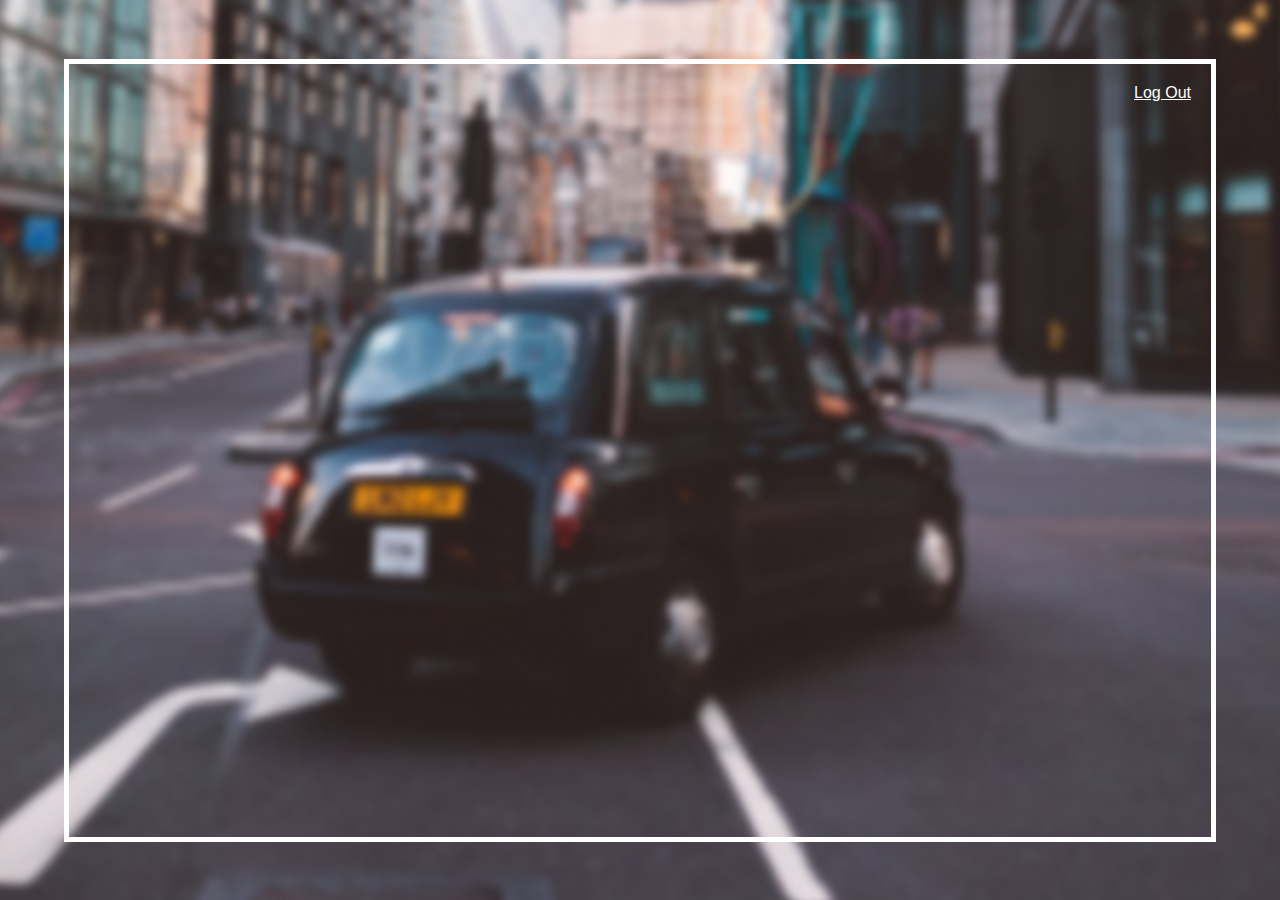
<file: signup/templates/index.html>
<!DOCTYPE html>
<html lang="en">
<head>
    <meta charset="UTF-8">
    <meta name="viewport" content="width=device-width, initial-scale=1.0">
    <title>Home Page</title>

    <link rel="stylesheet" href="css/home.css">

</head>
<body>

    <div class="container">
        <button class="logout">log out</button>
        <h1 class="greeting"></h1>
    </div>

    <script src="js/home.js"></script>
    
</body>
</html>
</file>
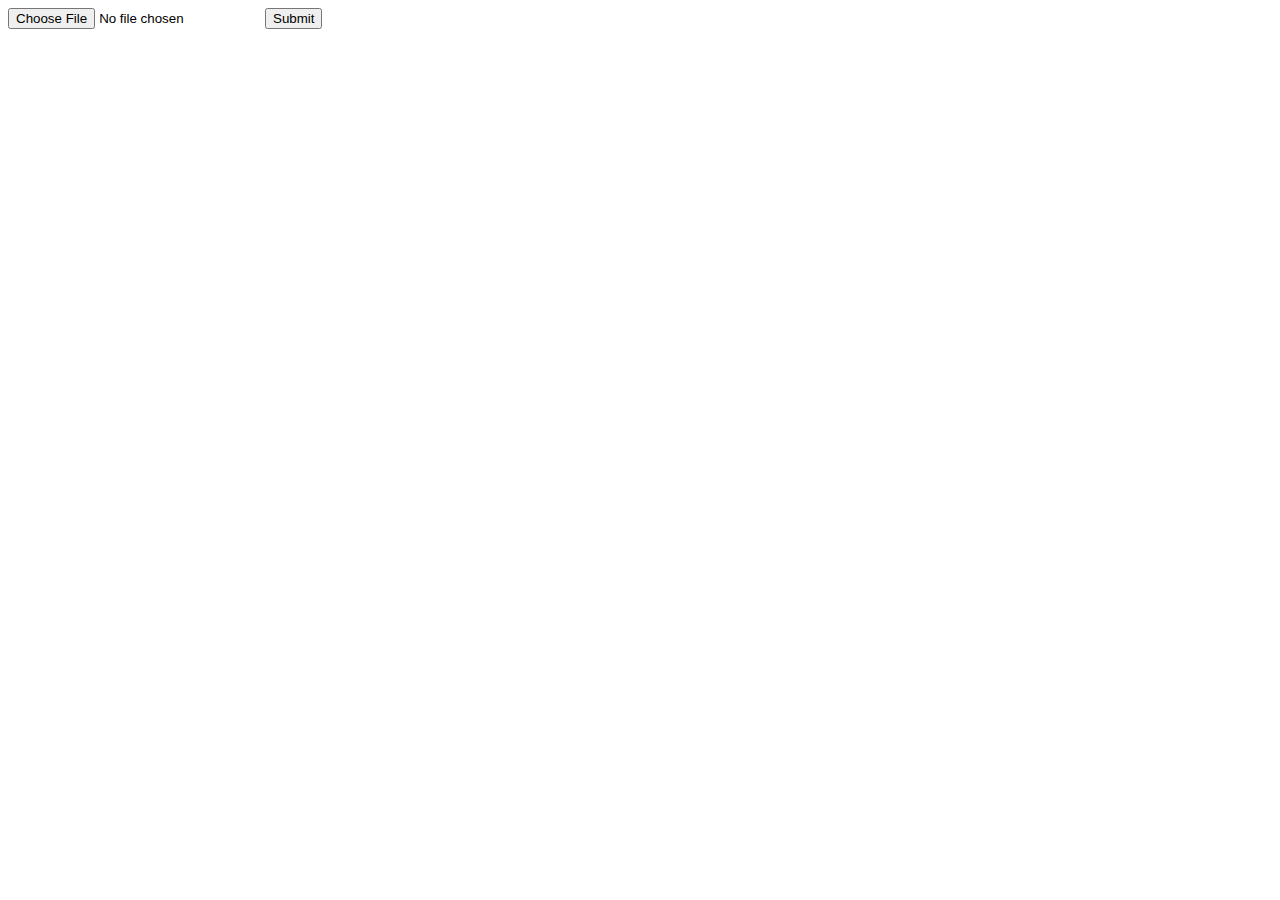
<file: HackOverse/templates/upload.html>
<html>
   <body>
      <form action = "http://localhost:5000/uploader" method = "POST"
         enctype = "multipart/form-data">
         <input type = "file" name = "file" />
         <input type = "submit"/>
      </form>
   </body>
</html>
</file>
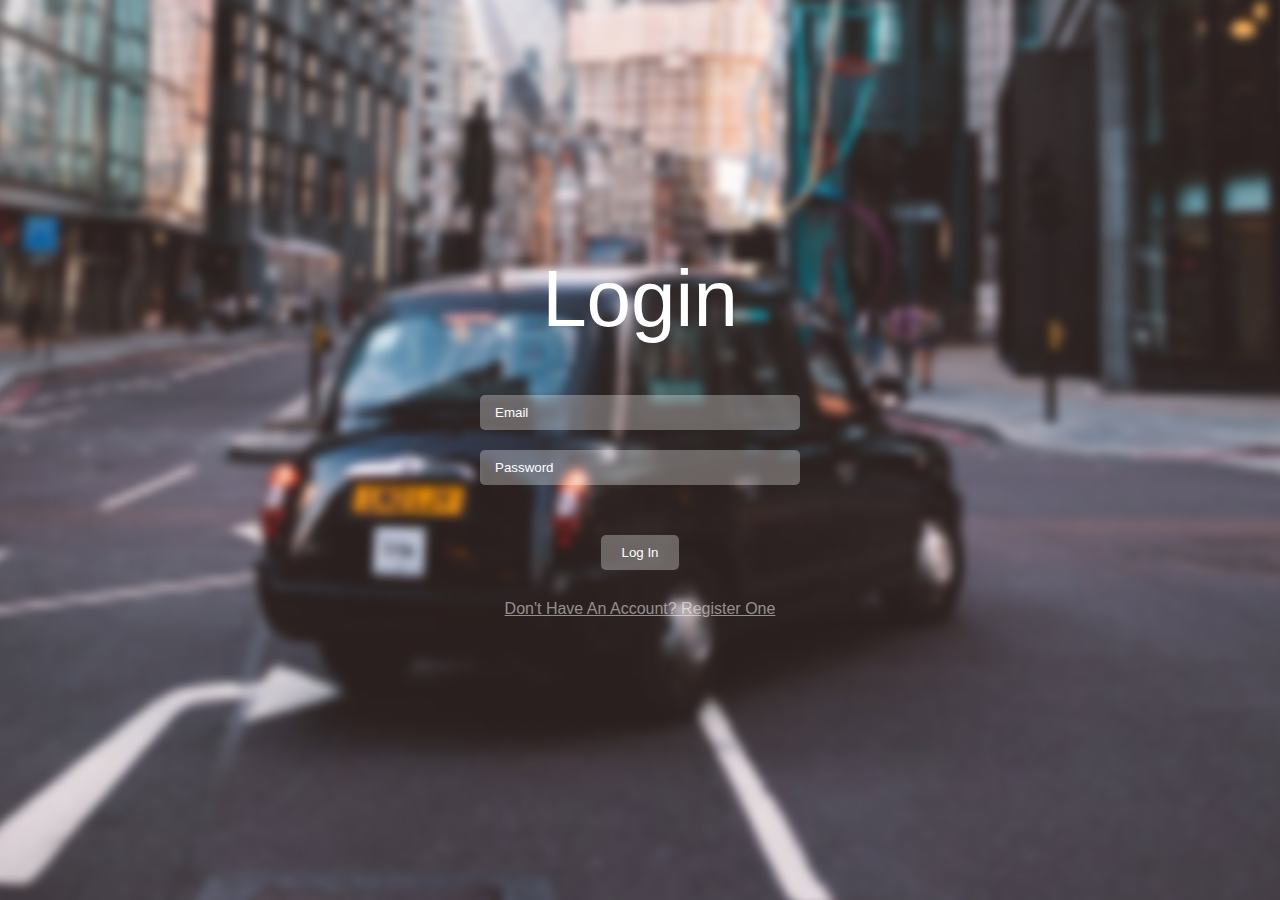
<file: signup/templates/login.html>
<!DOCTYPE html>
<html lang="en">
<head>
    <meta charset="UTF-8">
    <meta name="viewport" content="width=device-width, initial-scale=1.0">
    <title>Login Page</title>

    <link rel="stylesheet" href="css/form.css">

</head>
<body>

    <div class="alert-box">
        <p class="alert"></p>
    </div>

    <form class="form" method="post" action="/log">
        <h1 class="heading">login</h1>
        <input type="email" placeholder="email" autocomplete="off" class="email" required>
        <input type="password" placeholder="password" autocomplete="off" class="password" required>
        <button class="submit-btn">log in</button>
        <a href="register.html" class="link">don't have an account? Register one</a>
    </form>

    <script src="js/form.js"></script>
    
</body>
</html>
</file>
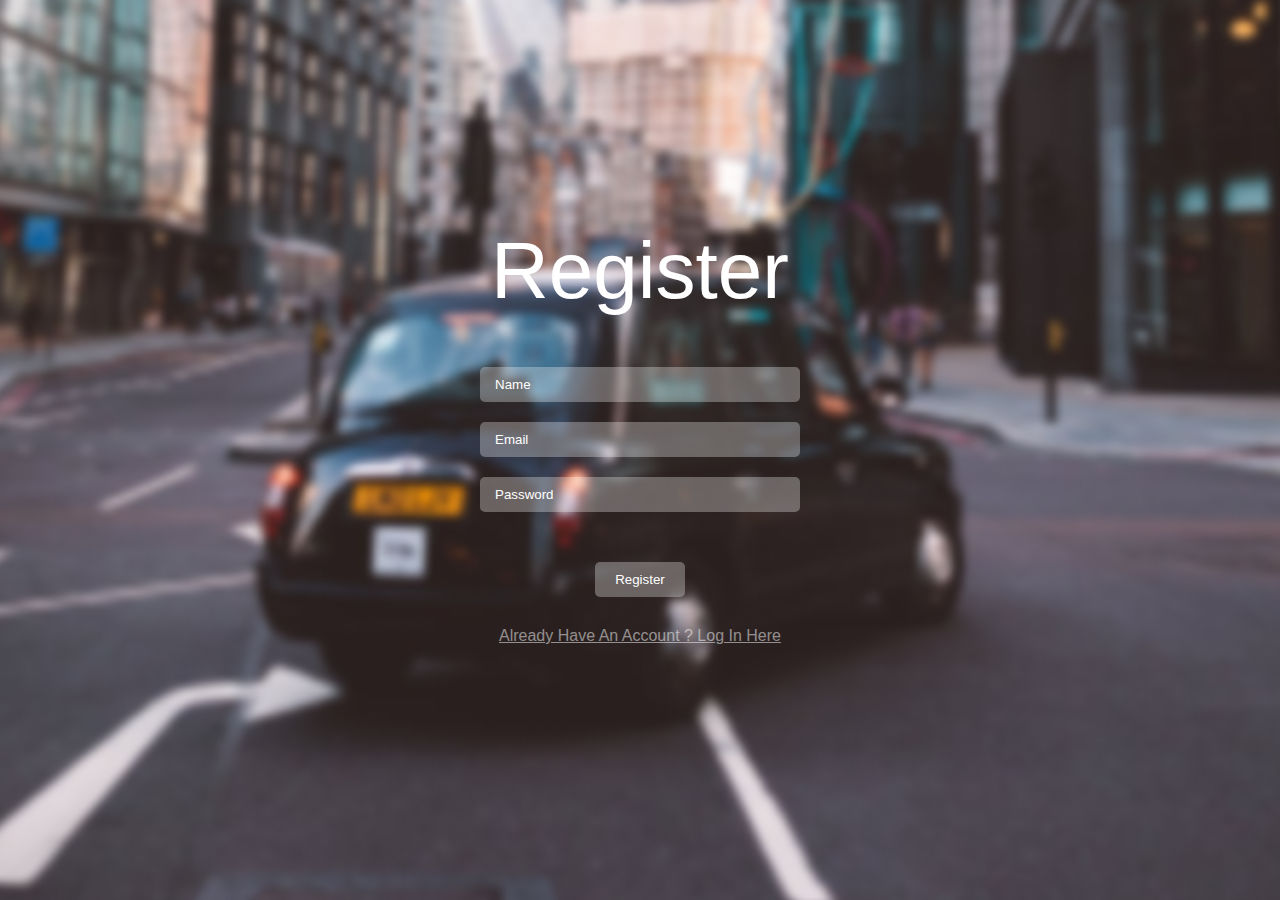
<file: signup/templates/register.html>
<!DOCTYPE html>
<html lang="en">
<head>
    <meta charset="UTF-8">
    <meta name="viewport" content="width=device-width, initial-scale=1.0">
    <title>Register Page</title>

    <link rel="stylesheet" href="css/form.css">

</head>
<body>

    <div class="alert-box">
        <p class="alert"></p>
    </div>
<form action="/submit_form" method="post">
    <div class="form">
        <h1 class="heading">Register</h1>
        <input type="text" placeholder="name" autocomplete="off" class="name" required>
        <input type="email" placeholder="email" autocomplete="off" class="email" required>
        <input type="password" placeholder="password" autocomplete="off" class="password" required>
        <button class="submit-btn">register</button>
        <a href="login.html" class="link">already have an account ? log in here</a>
    </div>
</form>
    <script src="js/form.js"></script>
    
</body>
</html>
</file>
<file: signup/templates/css/home.css>
*{
    margin: 0;
    padding: 0;
    box-sizing: border-box;
}

body{
    position: relative;
    width: 100%;
    min-height: 100vh;
    height: auto;
    display: flex;
    justify-content: center;
    align-items: center;
    background: url('../img/bg.png');
    background-size: cover;
    background-position: center;
    font-family: 'roboto', sans-serif;
}

.container{
    position: relative;
    width: 90%;
    height: 87vh;
    border: 5px solid #fff;
    display: flex;
    justify-content: center;
    align-items: center;
}

.logout{
    position: absolute;
    top: 10px;
    right: 0;
    padding: 10px 20px;
    text-transform: capitalize;
    font-size: 16px;
    color: #fff;
    background: none;
    text-decoration: underline;
    cursor: pointer;
    outline: none;
    border: none;
}

.greeting{
    font-family: 'dosis';
    font-size: 100px;
    color: #fff;
    font-weight: 800;
    text-transform: capitalize;
}
</file>
<file: signup/templates/css/form.css>
*{
    margin: 0;
    padding: 0;
    box-sizing: border-box;
}

*:focus{
    outline: none;
}

body{
    position: relative;
    width: 100%;
    min-height: 100vh;
    height: auto;
    display: flex;
    justify-content: center;
    align-items: center;
    background: url('../img/bg.png');
    background-size: cover;
    background-position: center;
    font-family: 'roboto', sans-serif;
}

.form{
    width: 400px;
    height: auto;
    color: #fff;
    font-family: 'roboto', sans-serif;
}

.heading{
    opacity: 0;
    text-transform: capitalize;
    text-align: center;
    font-size: 80px;
    font-weight: 300;
    margin-bottom: 50px;
}

input,
.submit-btn{
    opacity: 0;
    width: 80%;
    height: 35px;
    display: block;
    margin: 20px auto;
    border-radius: 5px;
    background: rgba(255, 255, 255, 0.3);
    border: none;
    color: #fff;
    padding: 15px;
    transition: .5s;
    text-transform: capitalize;
}

input::placeholder{
    color: #fff;
}

input:focus,
.submit-btn:hover{
    background: #fff;
    color: #000;
}

input:focus::placeholder{
    color: #000;
}

.submit-btn{
    width: auto;
    padding: 0 20px;
    cursor: pointer;
    margin: 50px auto 0;
    opacity: 0;
}

.link{
    opacity: 0;
    text-align: center;
    text-transform: capitalize;
    color: rgba(255, 255, 255, 0.5);
    display: block;
    margin: 30px auto;
}

.link:hover{
    color: #fff;
}

.alert-box{
    position: absolute;
    top: -100%;
    left: 50%;
    transform: translateX(-50%);
    min-width: 150px;
    max-width: 90%;
    width: auto;
    height: auto;
    padding: 10px;
    text-transform: capitalize;
    background: rgb(255, 119, 119);
    border-top: 10px solid rgb(255, 37, 37);
    border-bottom-left-radius: 10px;
    border-bottom-right-radius: 10px;
    color: #fff;
    font-family: 'roboto', sans-serif;
    text-align: center;
    transition: 1s;
}
</file>
